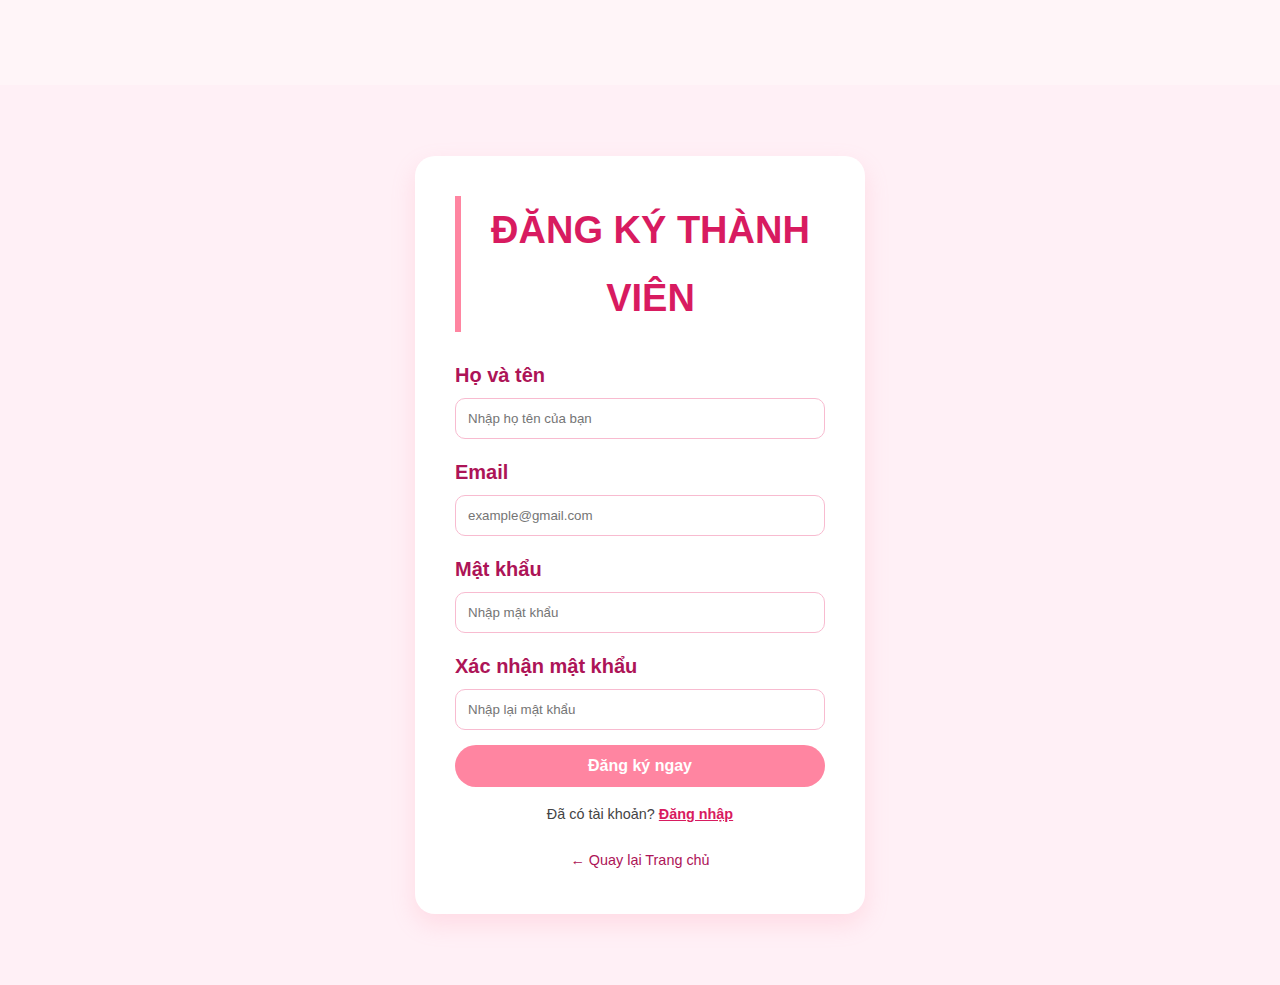
<file: dangky.html>
<!DOCTYPE html>
<html lang="vi">
<head>
    <meta charset="UTF-8">
    <meta name="viewport" content="width=device-width, initial-scale=1.0">
    <title>Đăng ký thành viên - Giá trị sống</title>
    <link rel="stylesheet" href="style.css"> <style>
        /* Tùy chỉnh thêm một chút cho form đăng ký */
        .auth-container {
            display: flex;
            justify-content: center;
            align-items: center;
            min-height: 100vh;
            background-color: #fff0f6;
        }
        .auth-card {
            background: white;
            padding: 40px;
            border-radius: 20px;
            box-shadow: 0 10px 25px rgba(255, 133, 161, 0.2);
            width: 100%;
            max-width: 450px;
            text-align: center;
        }
        .auth-card h2 {
            color: #d81b60;
            margin-bottom: 25px;
            border-bottom: none; 
        }
        .form-group {
            margin-bottom: 15px;
            text-align: left;
        }
        .form-group label {
            display: block;
            margin-bottom: 5px;
            font-weight: bold;
            color: #ad1457;
        }
        .form-group input {
            width: 100%;
            padding: 12px;
            border: 1px solid #f8bbd0;
            border-radius: 10px;
            outline: none;
        }
        .form-group input:focus {
            border-color: #ff85a1;
            box-shadow: 0 0 5px rgba(255, 133, 161, 0.3);
        }
        .btn-submit {
            background: #ff85a1;
            color: white;
            border: none;
            padding: 12px 30px;
            border-radius: 25px;
            font-weight: bold;
            cursor: pointer;
            width: 100%;
            font-size: 1rem;
            transition: 0.3s;
        }
        .btn-submit:hover {
            background: #d81b60;
        }
        .back-home {
            margin-top: 20px;
            display: block;
            color: #ad1457;
            text-decoration: none;
            font-size: 0.9rem;
        }
    </style>
</head>
<body>
    <div class="auth-container">
        <div class="auth-card">
            <h2>ĐĂNG KÝ THÀNH VIÊN</h2>
            <form onsubmit="return handleRegister(event)">
                <div class="form-group">
                    <label>Họ và tên</label>
                    <input type="text" id="fullname" placeholder="Nhập họ tên của bạn" required>
                </div>
                <div class="form-group">
                    <label>Email</label>
                    <input type="email" id="email" placeholder="example@gmail.com" required>
                </div>
                <div class="form-group">
                    <label>Mật khẩu</label>
                    <input type="password" id="password" placeholder="Nhập mật khẩu" required>
                </div>
                <div class="form-group">
                    <label>Xác nhận mật khẩu</label>
                    <input type="password" id="repassword" placeholder="Nhập lại mật khẩu" required>
                </div>
                
                <button type="submit" class="btn-submit">Đăng ký ngay</button>
            </form>
            
            <p style="margin-top: 15px; font-size: 0.9rem;">
                Đã có tài khoản? <a href="dangnhap.html" style="color: #d81b60; font-weight: bold;">Đăng nhập</a>
            </p>
            <a href="index.html" class="back-home">← Quay lại Trang chủ</a>
        </div>
    </div>

    <script>
        function handleRegister(event) {
            event.preventDefault(); // Ngăn trang web load lại
            
            const pass = document.getElementById('password').value;
            const repass = document.getElementById('repassword').value;
            const name = document.getElementById('fullname').value;

            if (pass !== repass) {
                alert("Mật khẩu xác nhận không khớp. Vui lòng kiểm tra lại!");
            } else {
                alert("Chúc mừng " + name + " đã đăng ký thành công!");
                window.location.href = "dangnhap.html"; // Chuyển sang trang đăng nhập sau khi đăng ký thành công
            }
        }
    </script>
</body>
</html>
</file>
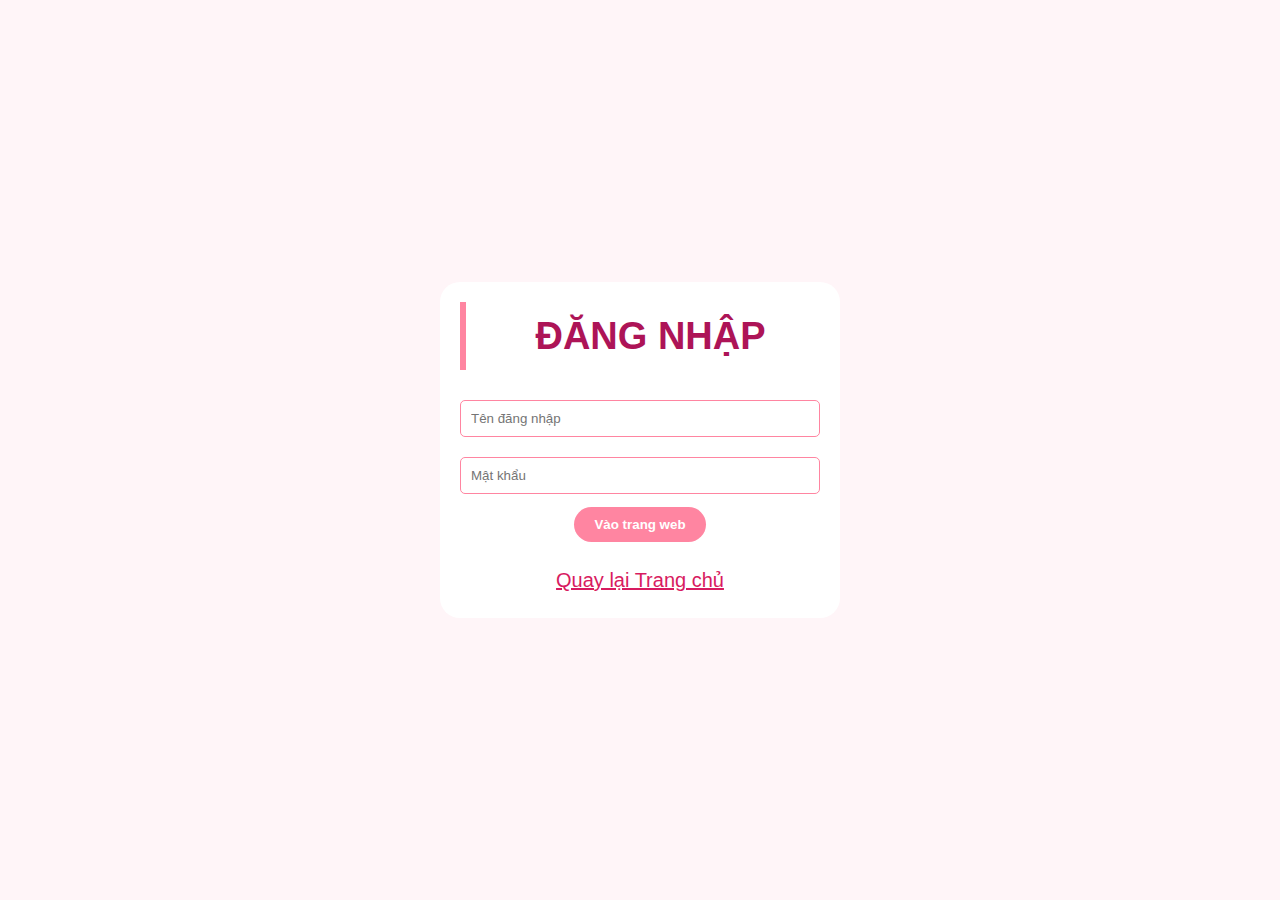
<file: dangnhap.html>
<!DOCTYPE html>
<html lang="vi">
<head>
    <meta charset="UTF-8">
    <title>Đăng nhập - Giá trị sống</title>
    <link rel="stylesheet" href="style.css"> </head>
<body style="display: flex; justify-content: center; align-items: center; height: 100vh; padding-top: 0;">
    <main style="max-width: 400px; text-align: center;">
        <h2>ĐĂNG NHẬP</h2>
        <form onsubmit="alert('Đăng nhập thành công!'); return false;">
            <input type="text" placeholder="Tên đăng nhập" required style="width: 100%; padding: 10px; margin: 10px 0; border-radius: 5px; border: 1px solid #ff85a1;">
            <input type="password" placeholder="Mật khẩu" required style="width: 100%; padding: 10px; margin: 10px 0; border-radius: 5px; border: 1px solid #ff85a1;">
            <button type="submit" style="background: #ff85a1; color: white; border: none; padding: 10px 20px; border-radius: 20px; cursor: pointer; font-weight: bold;">Vào trang web</button>
        </form>
        <p style="margin-top: 20px;"><a href="index.html" style="color: #d81b60;">Quay lại Trang chủ</a></p>
    </main>
</body>
</html>
</file>
<file: style.css>
* {
    box-sizing: border-box;
    margin: 0;
    padding: 0;
}

body {
    font-family: 'Segoe UI', Arial, sans-serif;
    line-height: 1.8;
    background-color: #fff5f8;
    color: #444;
    padding-top: 85px;
    font-size: 20px;
    /* Nội dung chính to rõ */
}

/* THANH MENU */
header {
    background: linear-gradient(135deg, #ff85a1 0%, #d81b60 100%);
    padding: 12px 0;
    position: fixed;
    top: 0;
    width: 100%;
    z-index: 1000;
    box-shadow: 0 4px 12px rgba(0, 0, 0, 0.1);
}

nav {
    max-width: 1100px;
    margin: 0 auto;
    display: flex;
    justify-content: space-between;
    align-items: center;
    padding: 0 20px;
}

nav ul {
    display: flex;
    list-style: none;
}

nav ul li {
    margin-right: 25px;
}

nav ul li a {
    color: white;
    text-decoration: none;
    font-weight: bold;
    font-size: 16px;
    /* GIẢM THEO Ý BẠN */
}

nav ul li a:hover {
    text-decoration: underline;
}

.search-box {
    background: white;
    padding: 5px 15px;
    border-radius: 25px;
    display: flex;
    align-items: center;
}

.search-box input {
    border: none;
    outline: none;
    width: 150px;
    font-size: 14px;
}

.search-icon {
    cursor: pointer;
}

.auth-links {
    color: white;
    font-weight: bold;
    font-size: 16px;
    /* GIẢM THEO Ý BẠN */
}

.auth-links a {
    color: white;
    text-decoration: none;
}

.auth-links a:hover {
    text-decoration: underline;
}

/* CHỮ ĐÈ TRÊN ẢNH (TRANG CHỦ) */
.hero-section {
    position: relative;
    height: 450px;
    display: flex;
    align-items: center;
    justify-content: center;
    background-image: url('https://file3.qdnd.vn/data/images/0/2024/04/24/upload_2072/thi%20sinh%202.jpg?dpi=150&quality=100&w=870');
    background-size: cover;
    background-position: center;
    border-radius: 20px;
    margin: 0 20px 40px 20px;
    text-align: center;
}

.hero-overlay h1 {
    color: white !important;
    font-size: 4.5rem;
    text-shadow: 3px 3px 5px rgba(0, 0, 0, 0.8);
}

.hero-overlay p {
    color: white !important;
    /* Chuyển dòng chữ nhỏ sang trắng */
    text-shadow: 2px 2px 5px rgba(0, 0, 0, 0.7);
    /* Thêm bóng cho dễ đọc */
    font-size: 20px;
    /* Kích thước chữ nhỏ */
}

main {
    max-width: 1100px;
    margin: auto;
    padding: 20px;
    background: white;
    border-radius: 20px;
}

.content-flex {
    display: flex;
    align-items: center;
    gap: 40px;
    margin: 40px 0;
    padding: 20px;
}

.content-flex.reverse {
    flex-direction: row-reverse;
}

.text-side {
    flex: 1;
}

.image-side {
    flex: 1;
    text-align: center;
}

.side-img {
    width: 100%;
    max-width: 450px;
    height: auto;
    border-radius: 10px;
}

h2 {
    color: #ad1457;
    border-left: 6px solid #ff85a1;
    padding-left: 15px;
    margin-bottom: 20px;
    font-size: 38px;
    /* Giữ to rõ */
}

.situation-card {
    background: #fff0f3;
    padding: 25px;
    border-radius: 15px;
    margin-bottom: 20px;
    border: 1px dashed #ff85a1;
}

/* PHẦN LIÊN HỆ - GIẢM THEO Ý BẠN */
#lienhe p {
    font-size: 16px;
}

footer {
    text-align: center;
    padding: 30px;
    background: #333;
    color: #ff85a1;
    margin-top: 50px;
    font-size: 14px;
}
</file>
